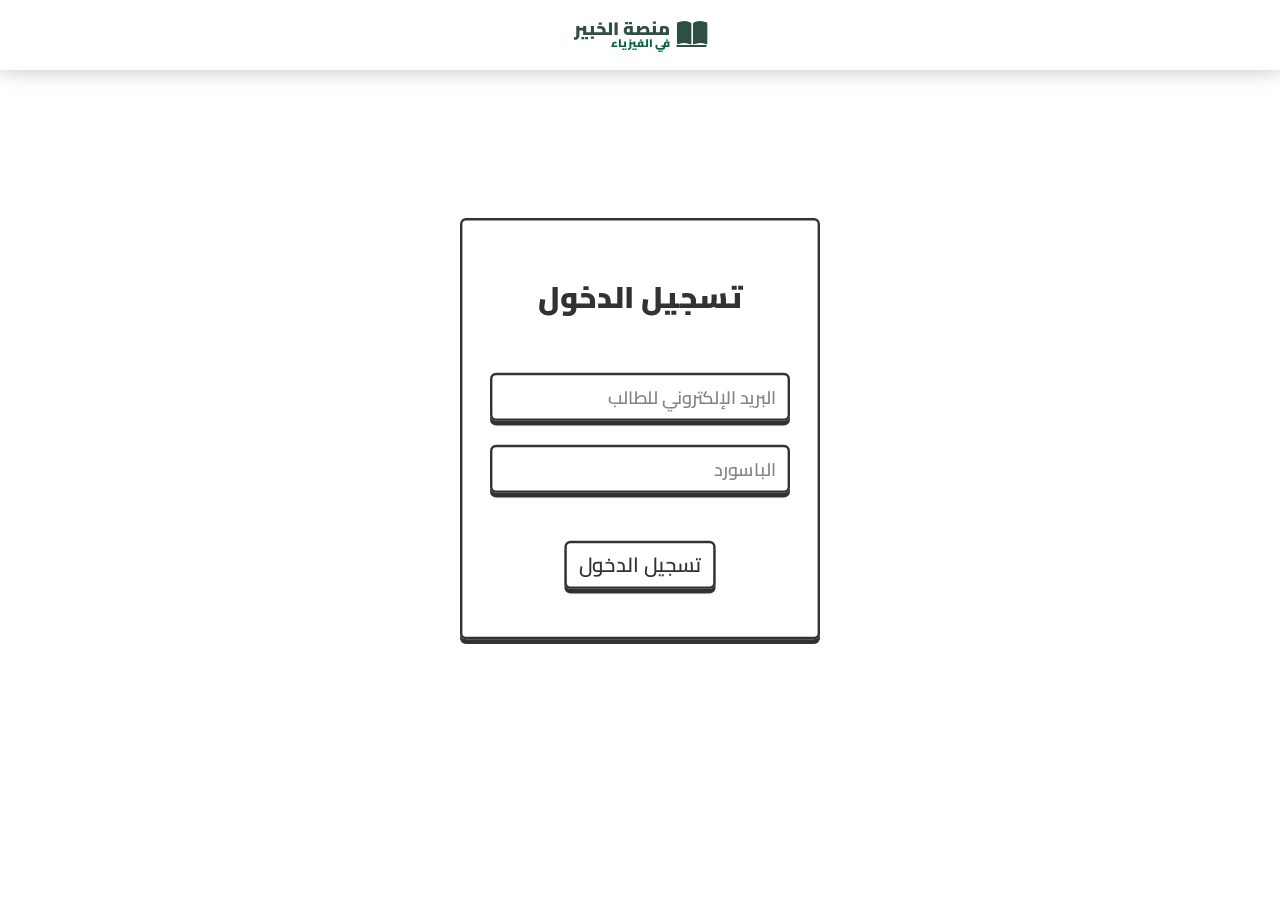
<file: login - parents.html>
<!doctype html>
<html lang="en">
  <head>
    <meta charset="UTF-8" />
    <meta name="viewport" content="width=device-width, initial-scale=1.0" />
    <title>منصة الخبير في الفيزياء</title>
    <link rel="stylesheet" href="./CSS/login.css" />
    <link
      rel="stylesheet"
      href="https://cdnjs.cloudflare.com/ajax/libs/font-awesome/6.4.2/css/all.min.css"
    />
    <link rel="icon" href="" />
  </head>

  <body>
    <header>
      <div>
        <a href="./index.html">منصة الخبير</a>
        <i class="fa-solid fa-book-open"></i>
      </div>
    </header>
    <div class="okmassage" id="okmassage">تمت إرسال بياناتك بنجاح</div>
    <div class="okmassage" id="nomassage">تأكد من صحة البيانات</div>
    <div class="wrapper">
      <div class="card-switch">
        <label class="switch" style="margin-top: -30px">
          <div class="flip-card__inner">
            <div class="flip-card__back">
              <div class="title">تسجيل الدخول</div>
              <form class="flip-card__form">
                <input
                  required
                  id="UserEmail"
                  class="flip-card__input"
                  name="البريد الإلكتروني للطالب"
                  placeholder="البريد الإلكتروني للطالب"
                  type="email"
                  minlength="15"
                />
                <input
                  required
                  id="UserPassword"
                  class="flip-card__input"
                  name="الباسورد"
                  placeholder="الباسورد"
                  type="password"
                  minlength="6"
                />
                <button id="btn" class="flip-card__btn">تسجيل الدخول</button>
              </form>
            </div>
          </div>
        </label>
      </div>
    </div>
    <script src="./JS/login - parents.js"></script>
  </body>
</html>
</file>
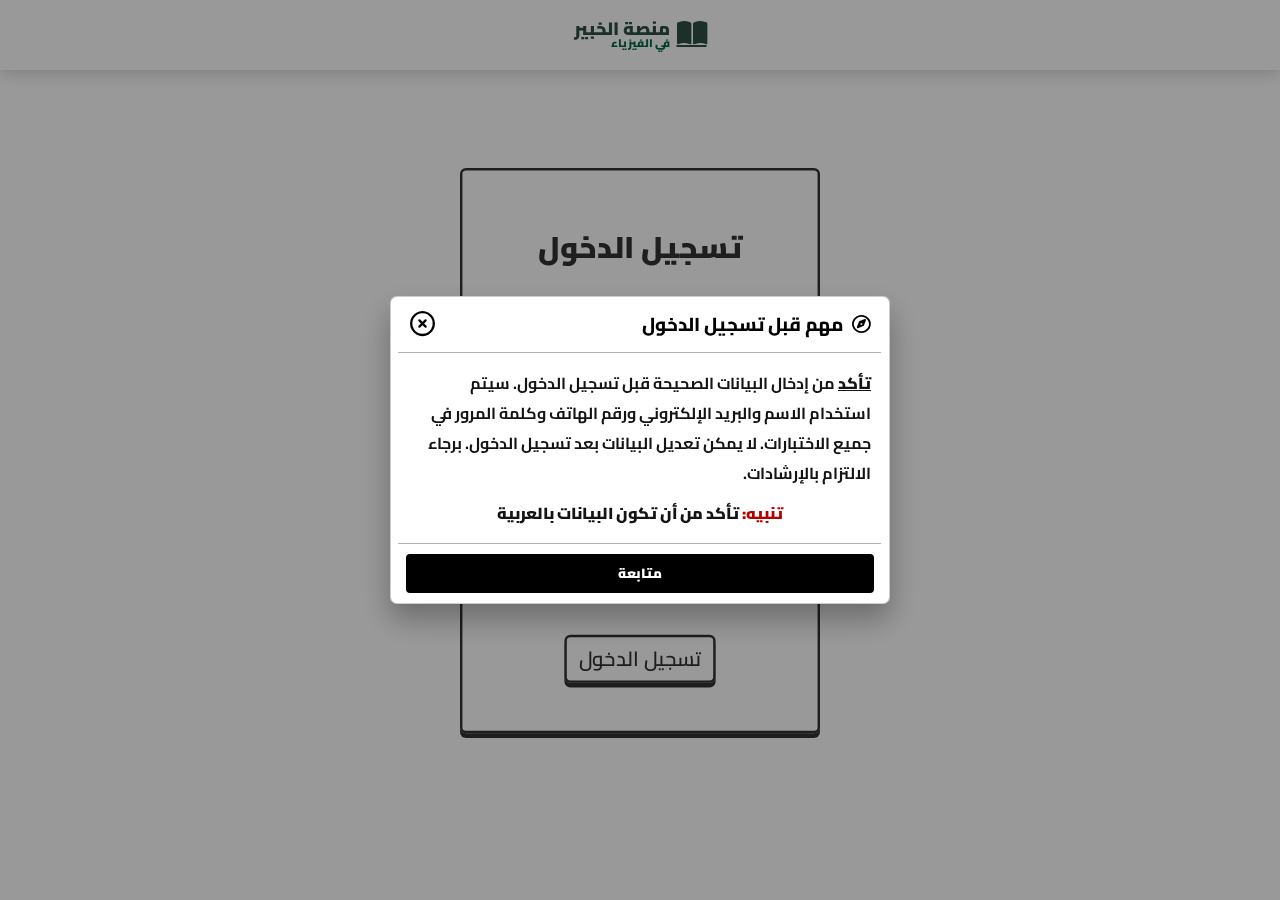
<file: login.html>
<!doctype html>
<html lang="en">
  <head>
    <meta charset="UTF-8" />
    <meta name="viewport" content="width=device-width, initial-scale=1.0" />
    <title>منصة الخبير في الفيزياء</title>
    <link rel="stylesheet" href="./CSS/login.css" />
    <link
      rel="stylesheet"
      href="https://cdnjs.cloudflare.com/ajax/libs/font-awesome/6.4.2/css/all.min.css"
    />
    <link rel="icon" href="./Pictures/logowe.png" />
  </head>

  <body>
    <header>
      <div>
        <a href="./index.html">منصة الخبير</a>
        <i class="fa-solid fa-book-open"></i>
      </div>
    </header>
    <div class="okmassage" id="okmassage">تمت إرسال بياناتك بنجاح</div>
    <div class="okmassage" id="nomassage">تأكد من صحة البيانات</div>
    <div id="importantMassage" class="important-massage-box">
      <div class="important-massage">
        <h3><i class="fa-regular fa-compass"></i> مهم قبل تسجيل الدخول</h3>
        <i id="faXmark" class="fa-regular fa-circle-xmark"></i>
        <p>
          <span style="text-decoration: underline">تأكد</span>
          من إدخال البيانات الصحيحة قبل تسجيل الدخول. سيتم استخدام الاسم والبريد
          الإلكتروني ورقم الهاتف وكلمة المرور في جميع الاختبارات. لا يمكن تعديل
          البيانات بعد تسجيل الدخول. برجاء الالتزام بالإرشادات.
          <span class="red-sign"
            ><span style="color: rgb(182, 0, 0)">تنبيه:</span> تأكد من أن تكون
            البيانات بالعربية</span
          >
        </p>
        <button id="closeBTN">متابعة</button>
      </div>
    </div>
    <div class="wrapper">
      <div class="card-switch">
        <label class="switch">
          <div class="flip-card__inner">
            <div class="flip-card__back">
              <div class="title">تسجيل الدخول</div>
              <form id="contactForm" class="flip-card__form">
                <input
                  required
                  id="UserName"
                  class="flip-card__input"
                  name="الإسم"
                  placeholder="الإسم ثلاثي"
                  type="text"
                  minlength="10"
                />
                <input
                  required
                  id="UserNumber"
                  class="flip-card__input"
                  name="رقم الهاتف"
                  placeholder="رقم الهاتف"
                  type="tel"
                  pattern="[0-9]{11}"
                  title="ادخل رقم هاتف مكون من 11 رقم"
                />
                <input
                  required
                  id="UserEmail"
                  class="flip-card__input"
                  name="البريد الإلكتروني"
                  placeholder="البريد الإلكتروني"
                  type="email"
                  minlength="15"
                />
                <div style="position: relative">
                  <i id="showBTN" class="fa-regular fa-eye"></i>
                  <input
                    required
                    id="UserPassword"
                    class="flip-card__input"
                    name="الباسورد"
                    placeholder="الباسورد"
                    type="password"
                    minlength="6"
                  />
                </div>
                <button id="SubmitBTN" class="flip-card__btn">
                  تسجيل الدخول
                </button>
              </form>
            </div>
          </div>
        </label>
      </div>
     <script src="./JS/login.js"></script>
  </body>
</html>
</file>
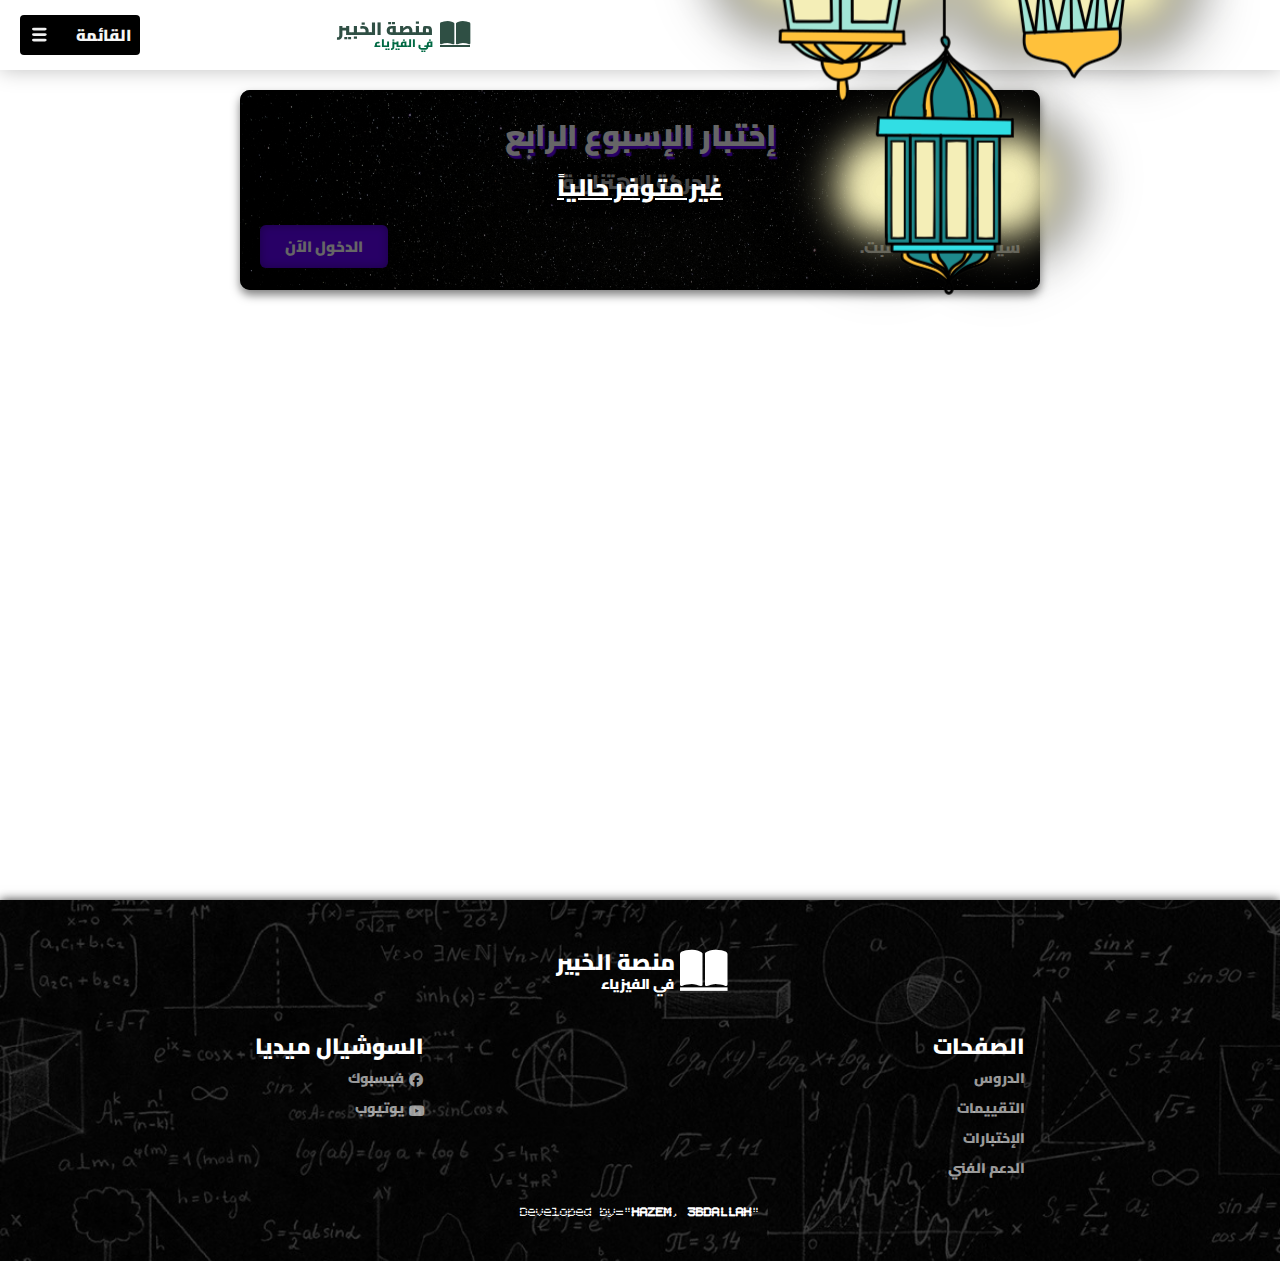
<file: quiz.html>
<!doctype html>
<html lang="en">
  <head>
    <meta charset="UTF-8" />
    <meta name="viewport" content="width=device-width, initial-scale=1.0" />
    <title>منصة الخبير في الفيزياء</title>
    <link rel="stylesheet" href="./CSS/quiz.css" />
    <link
      rel="stylesheet"
      href="https://cdnjs.cloudflare.com/ajax/libs/font-awesome/6.4.2/css/all.min.css"
    />
    <link rel="icon" href="./Pictures/logowe.png" />
  </head>

  <body>
    <header>
      <button id="profileButton" class="btn">
        <span class="icon">
          <svg viewBox="0 0 175 80" width="40" height="40">
            <rect width="80" height="15" fill="#f0f0f0" rx="10"></rect>
            <rect y="30" width="80" height="15" fill="#f0f0f0" rx="10"></rect>
            <rect y="60" width="80" height="15" fill="#f0f0f0" rx="10"></rect>
          </svg>
        </span>
        <span class="text">القائمة</span>
      </button>
      <a href="login.html" class="logo-button" id="logoButton">تسجيل الدخول</a>
      <div>
        <a class="logo" href="./index.html">منصة الخبير</a>
        <i class="fa-solid fa-book-open"></i>
      </div>
      <img class="fanos" src="./Pictures/—Pngtree—blue lantern_6078772.png" />
    </header>
    <div style="left: -250px" class="settings-box" id="settingsBox">
      <img src="./Pictures/logowe.png" class="i" />
      <p>,أهلاً<span id="mainname">أسم الطالب</span></p>
      <a href="index.html">الرئيسية</a>
      <a href="courses.html">الدروس</a>
      <a href="reviews.html">التقييمات</a>
      <a href="quiz.html">الإختبارات</a>
      <a href="support.html">الدعم الفني</a>
      <button id="logoffbtn">تسجيل الخروج</button>
    </div>
    <div class="full-close" id="FullClose"></div>
    <section class="post">
      <div class="card-quiz">
        <div style="width: 100%">
          <h2 style="text-shadow: 2px 3px 1px rgba(100 0 255)">
            إختبار الإسبوع الرابع
          </h2>
          <h3>الحركة الإهتزازية</h3>
          <div class="card-info">
            <button
              style="background-color: rgba(100 0 255)"
              id="link"
              href="./Quiz/quiz - 0.html"
            >
              الدخول الآن
            </button>
            <p id="lastscoresignBTN"><span id="lastscoresign"></span>:درجتك</p>
            <span id="deadLine">.سيكون متوفر السبت</span>
            <span
              style="text-decoration: underline; display: none"
              id="SuccSubmit"
              >.تم تسليم الإختبار بنجاح</span
            >
          </div>
        </div>
        <div id="Time_line"></div>
      </div>
    </section>
    <footer>
      <div class="info">
        <div class="Logo">
          <a class="logo" href="./index.html">منصة الخبير</a>
          <i class="fa-solid fa-book-open"></i>
        </div>
        <div class="cards">
          <p>السوشيال ميديا</p>
          <br />
          <a
            target="_blank"
            style="padding-right: 20px"
            href="https://www.facebook.com/share/1An273g1xb/"
            >فيسبوك<i style="top: 3px" class="fa-brands fa-facebook"></i
          ></a>
          <br />
          <a
            target="_blank"
            style="padding-right: 20px"
            href="https://youtube.com/@hassan_phiysics?si=zrrerpDXgSqcFjIc"
            >يوتيوب<i class="fa-brands fa-youtube"></i
          ></a>
        </div>
        <div class="cards">
          <p>الصفحات</p>
          <br />
          <a href="courses.html">الدروس</a>
          <br />
          <a href="reviews.html">التقييمات</a>
          <br />
          <a href="quiz.html">الإختبارات</a>
          <br />
          <a href="support.html">الدعم الفني</a>
        </div>
      </div>
      <h3>
        Developed by="<a href="https://www.facebook.com/HazemMuhammed2009/"
          >HAZEM</a
        >,
        <a href="https://www.facebook.com/profile.php?id=100025284493592"
          >3BDALLAH</a
        >"
      </h3>
    </footer>
    <div style="display: none" class="important-massage" id="importantMassage">
      <h3><i class="fa-regular fa-compass"></i> تعليمات قبل الدخول</h3>
      <i id="faXmark" class="fa-regular fa-circle-xmark"></i>
      <p>
        <span style="text-decoration: underline">تأكد</span> من أنك مستعد قبل
        البدء. مدة الاختبار: 30 دقيقة. لا تقم بإغلاق الصفحة أثناء الاختبار. يرجى
        التركيز والإجابة على جميع الأسئلة بعناية. بالتوفيق!
        <span class="red-sign"
          ><span style="color: rgb(182, 0, 0)">تنبيه: </span>لا يمكن دخول
          الإختبار مره اخرى</span
        >
      </p>
      <a href="./Quiz/quiz - 0.html">الدخول الآن</a>
    </div>
    <script src="./JS/reviews.js"></script>
    <script>
      const div = document.getElementById("Time_line");
      const year = 2026;
      const month = 3;
      const day = 1;
      const hideHour = 10;
      const hidePeriod = "PM";
      // ساعة الاختفاء //
      const showHour = 11;
      const showPeriod = "PM";
      // ساعة الظهور //
      function checkTime() {
        const now = new Date();
        const cairoTime = new Date(
          now.toLocaleString("en-US", { timeZone: "Africa/Cairo" }),
        );
        if (
          cairoTime.getFullYear() === year &&
          cairoTime.getMonth() + 1 === month &&
          cairoTime.getDate() === day
        ) {
          let hour = cairoTime.getHours();
          let period = hour >= 12 ? "PM" : "AM";
          let hour12 = hour % 12 || 12;
          if (hour12 === hideHour && period === hidePeriod) {
            div.style.display = "none";
          }
          if (hour12 === showHour && period === showPeriod) {
            div.style.display = "flex";
          }
        }
      }
      setInterval(checkTime, 1000);
      checkTime();
      let importantMassage = document.getElementById("importantMassage");
      let faXmark = document.getElementById("faXmark");
      let lastscoresign = document.getElementById("lastscoresign");
      let lastscoresignBTN = document.getElementById("lastscoresignBTN");
      let SuccSubmit = document.getElementById("SuccSubmit");
      let deadLine = document.getElementById("deadLine");
      let link = document.getElementById("link");
      if (localStorage.getItem("examsubmitted_4") === "true") {
        lastscoresign.innerHTML =
          window.localStorage.getItem("Lastscore") || "0";
        lastscoresign.style.display = "block";
        SuccSubmit.style.display = "block";
        lastscoresignBTN.style.display = "flex";
        link.style.display = "none";
        deadLine.style.display = "none";
      }
      FullClose.onclick = function () {
        document.body.style.overflowY = "auto";
        FullClose.style.display = "none";
        importantMassage.style.display = "none";
        settingsBox.style.left = "-250px";
      };
      link.onclick = function () {
        if (importantMassage.style.display === "none") {
          importantMassage.style.display = "block";
          FullClose.style.display = "flex";
          FullClose.style.backgroundColor = "rgba(0, 0, 0, 0.2)";
          document.body.style.overflowY = "hidden";
        } else {
          importantMassage.style.display = "none";
          FullClose.style.display = "none";
          settingsBox.style.left = "-250px";
          document.body.style.overflowY = "auto";
        }
      };
      faXmark.onclick = function () {
        importantMassage.style.display = "none";
        settingsBox.style.left = "-250px";
        FullClose.style.display = "none";
        document.body.style.overflowY = "auto";
      };
      if (window.localStorage.getItem("Userpassword") === "div123") {
        div.onclick = function () {
          div.style.display = "none";
        };
      }
      profileButton.onclick = function () {
        if (settingsBox.style.left === "-250px") {
          importantMassage.style.display = "none";
          settingsBox.style.left = "0px";
          document.body.style.overflowY = "hidden";
          FullClose.style.display = "flex";
        } else {
          settingsBox.style.left = "-250px";
          document.body.style.overflowY = "auto";
          FullClose.style.display = "none";
        }
      };
    </script>
  </body>
</html>
</file>
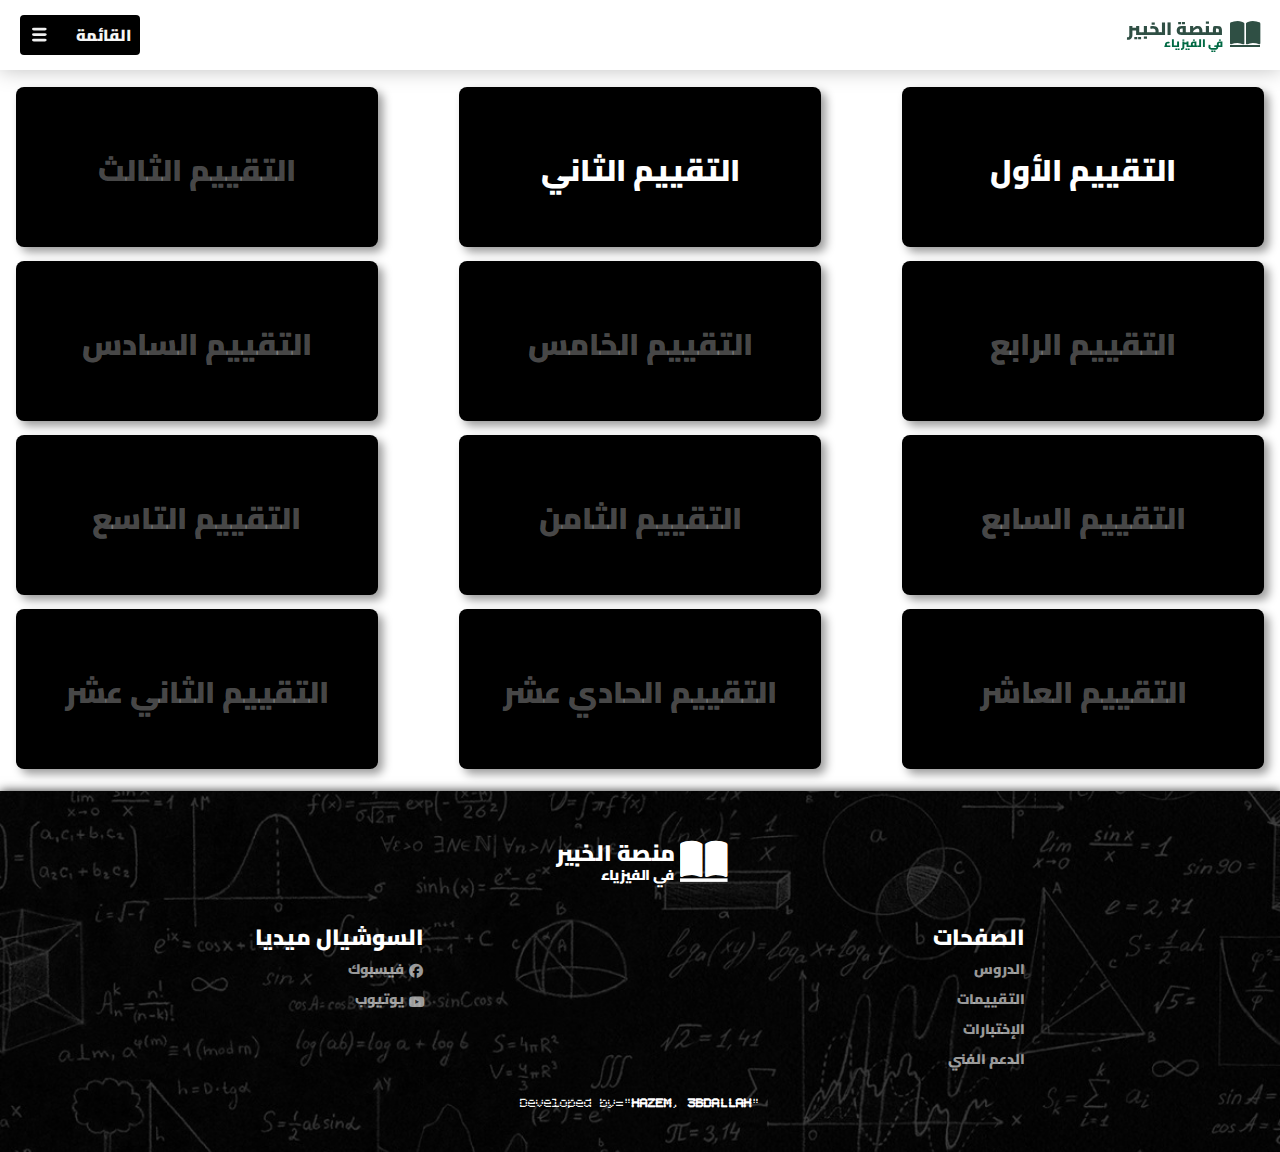
<file: reviews.html>
<!doctype html>
<html lang="en">
  <head>
    <meta charset="UTF-8" />
    <meta name="viewport" content="width=device-width, initial-scale=1.0" />
    <title>منصة الخبير في الفيزياء</title>
    <link rel="stylesheet" href="./CSS/reviews.css" />
    <link
      rel="stylesheet"
      href="https://cdnjs.cloudflare.com/ajax/libs/font-awesome/6.4.2/css/all.min.css"
    />
    <link rel="icon" href="./Pictures/logowe.png" />
  </head>

  <body>
    <header>
      <button id="profileButton" class="btn">
        <span class="icon">
          <svg viewBox="0 0 175 80" width="40" height="40">
            <rect width="80" height="15" fill="#f0f0f0" rx="10"></rect>
            <rect y="30" width="80" height="15" fill="#f0f0f0" rx="10"></rect>
            <rect y="60" width="80" height="15" fill="#f0f0f0" rx="10"></rect>
          </svg>
        </span>
        <span class="text">القائمة</span>
      </button>
      <a href="login.html" class="logo-button" id="logoButton">تسجيل الدخول</a>
      <div>
        <a class="logo" href="./index.html">منصة الخبير</a>
        <i class="fa-solid fa-book-open"></i>
      </div>
    </header>
    <div style="left: -250px" class="settings-box" id="settingsBox">
      <img src="./Pictures/logowe.png" class="i" />
      <p>,أهلاً<span id="mainname">أسم الطالب</span></p>
      <a href="index.html">الرئيسية</a>
      <a href="courses.html">الدروس</a>
      <a href="reviews.html">التقييمات</a>
      <a href="quiz.html">الإختبارات</a>
      <a href="support.html">الدعم الفني</a>
      <button id="logoffbtn">تسجيل الخروج</button>
    </div>
    <div class="full-close" id="FullClose"></div>
    <section class="main">
      <div id="Card" class="card" style="height: 160px">
        <h2>التقييم الأول</h2>
        <div class="info">
          <a target="_blank" href="https://drive.google.com/file/d/1wCsmLns8EcVfr8VW9EXdauIG1R0LeskZ/view?usp=sharing"
            >تحميل التقييم<i class="fa-solid fa-cloud-arrow-down"></i
          ></a>
          <a target="_blank" href="https://www.youtube.com/watch?v=Ds-JQ-agzFs"
            >فيديو الحل<i class="fa-brands fa-youtube"></i
          ></a>
        </div>
      </div>
      <div id="Card" class="card" style="height: 160px">
        <h2>التقييم الثاني</h2>
        <div class="info">
          <a target="_blank" href="https://drive.google.com/file/d/1FP1Gksu2hb0c7nLPt7-8qYMyLxTxLcot/view?usp=sharing"
            >تحميل التقييم<i class="fa-solid fa-cloud-arrow-down"></i
          ></a>
          <a target="_blank" href="https://www.youtube.com/watch?v=fY85CqQxfbU"
            >فيديو الحل<i class="fa-brands fa-youtube"></i
          ></a>
        </div>
      </div>
      <div id="Card" class="Xcard" style="height: 160px">
        <h2>التقييم الثالث</h2>
        <div class="info">
          <a target="_blank" href=""
            >تحميل التقييم<i class="fa-solid fa-cloud-arrow-down"></i
          ></a>
          <a target="_blank" href=""
            >فيديو الحل<i class="fa-brands fa-youtube"></i
          ></a>
        </div>
      </div>
      <div id="Card" class="Xcard" style="height: 160px">
        <h2>التقييم الرابع</h2>
        <div class="info">
          <a target="_blank" href=""
            >تحميل التقييم<i class="fa-solid fa-cloud-arrow-down"></i
          ></a>
          <a target="_blank" href=""
            >فيديو الحل<i class="fa-brands fa-youtube"></i
          ></a>
        </div>
      </div>
      <div id="Card" class="Xcard" style="height: 160px">
        <h2>التقييم الخامس</h2>
        <div class="info">
          <a target="_blank" href=""
            >تحميل التقييم<i class="fa-solid fa-cloud-arrow-down"></i
          ></a>
          <a target="_blank" href=""
            >فيديو الحل<i class="fa-brands fa-youtube"></i
          ></a>
        </div>
      </div>
      <div id="Card" class="Xcard" style="height: 160px">
        <h2>التقييم السادس</h2>
        <div class="info">
          <a target="_blank" href=""
            >تحميل التقييم<i class="fa-solid fa-cloud-arrow-down"></i
          ></a>
          <a target="_blank" href=""
            >فيديو الحل<i class="fa-brands fa-youtube"></i
          ></a>
        </div>
      </div>
      <div id="Card" class="Xcard" style="height: 160px">
        <h2>التقييم السابع</h2>
        <div class="info">
          <a target="_blank" href=""
            >تحميل التقييم<i class="fa-solid fa-cloud-arrow-down"></i
          ></a>
          <a target="_blank" href=""
            >فيديو الحل<i class="fa-brands fa-youtube"></i
          ></a>
        </div>
      </div>
      <div id="Card" class="Xcard" style="height: 160px">
        <h2>التقييم الثامن</h2>
        <div class="info">
          <a target="_blank" href=""
            >تحميل التقييم<i class="fa-solid fa-cloud-arrow-down"></i
          ></a>
          <a target="_blank" href=""
            >فيديو الحل<i class="fa-brands fa-youtube"></i
          ></a>
        </div>
      </div>
      <div id="Card" class="Xcard" style="height: 160px">
        <h2>التقييم التاسع</h2>
        <div class="info">
          <a target="_blank" href=""
            >تحميل التقييم<i class="fa-solid fa-cloud-arrow-down"></i
          ></a>
          <a target="_blank" href=""
            >فيديو الحل<i class="fa-brands fa-youtube"></i
          ></a>
        </div>
      </div>
      <div id="Card" class="Xcard" style="height: 160px">
        <h2>التقييم العاشر</h2>
        <div class="info">
          <a target="_blank" href=""
            >تحميل التقييم<i class="fa-solid fa-cloud-arrow-down"></i
          ></a>
          <a target="_blank" href=""
            >فيديو الحل<i class="fa-brands fa-youtube"></i
          ></a>
        </div>
      </div>
      <div id="Card" class="Xcard" style="height: 160px">
        <h2>التقييم الحادي عشر</h2>
        <div class="info">
          <a target="_blank" href=""
            >تحميل التقييم<i class="fa-solid fa-cloud-arrow-down"></i
          ></a>
          <a target="_blank" href=""
            >فيديو الحل<i class="fa-brands fa-youtube"></i
          ></a>
        </div>
      </div>
      <div id="Card" class="Xcard" style="height: 160px">
        <h2>التقييم الثاني عشر</h2>
        <div class="info">
          <a target="_blank" href=""
            >تحميل التقييم<i class="fa-solid fa-cloud-arrow-down"></i
          ></a>
          <a target="_blank" href=""
            >فيديو الحل<i class="fa-brands fa-youtube"></i
          ></a>
        </div>
      </div>
    </section>
    <footer>
      <div class="info">
        <div class="Logo">
          <a class="logo" href="./index.html">منصة الخبير</a>
          <i class="fa-solid fa-book-open"></i>
        </div>
        <div class="cards">
          <p>السوشيال ميديا</p>
          <br />
          <a
            target="_blank"
            style="padding-right: 20px"
            href="https://www.facebook.com/share/1An273g1xb/"
            >فيسبوك<i style="top: 3px" class="fa-brands fa-facebook"></i
          ></a>
          <br />
          <a
            target="_blank"
            style="padding-right: 20px"
            href="https://youtube.com/@hassan_phiysics?si=zrrerpDXgSqcFjIc"
            >يوتيوب<i class="fa-brands fa-youtube"></i
          ></a>
        </div>
        <div class="cards">
          <p>الصفحات</p>
          <br />
          <a href="courses.html">الدروس</a>
          <br />
          <a href="reviews.html">التقييمات</a>
          <br />
          <a href="quiz.html">الإختبارات</a>
          <br />
          <a href="support.html">الدعم الفني</a>
        </div>
      </div>
      <h3>
        Developed by="<a href="https://www.facebook.com/HazemMuhammed2009/"
          >HAZEM</a
        >,
        <a href="https://www.facebook.com/profile.php?id=100025284493592"
          >3BDALLAH</a
        >"
      </h3>
    </footer>
    <script src="./JS/reviews.js"></script>
  </body>
</html>
</file>
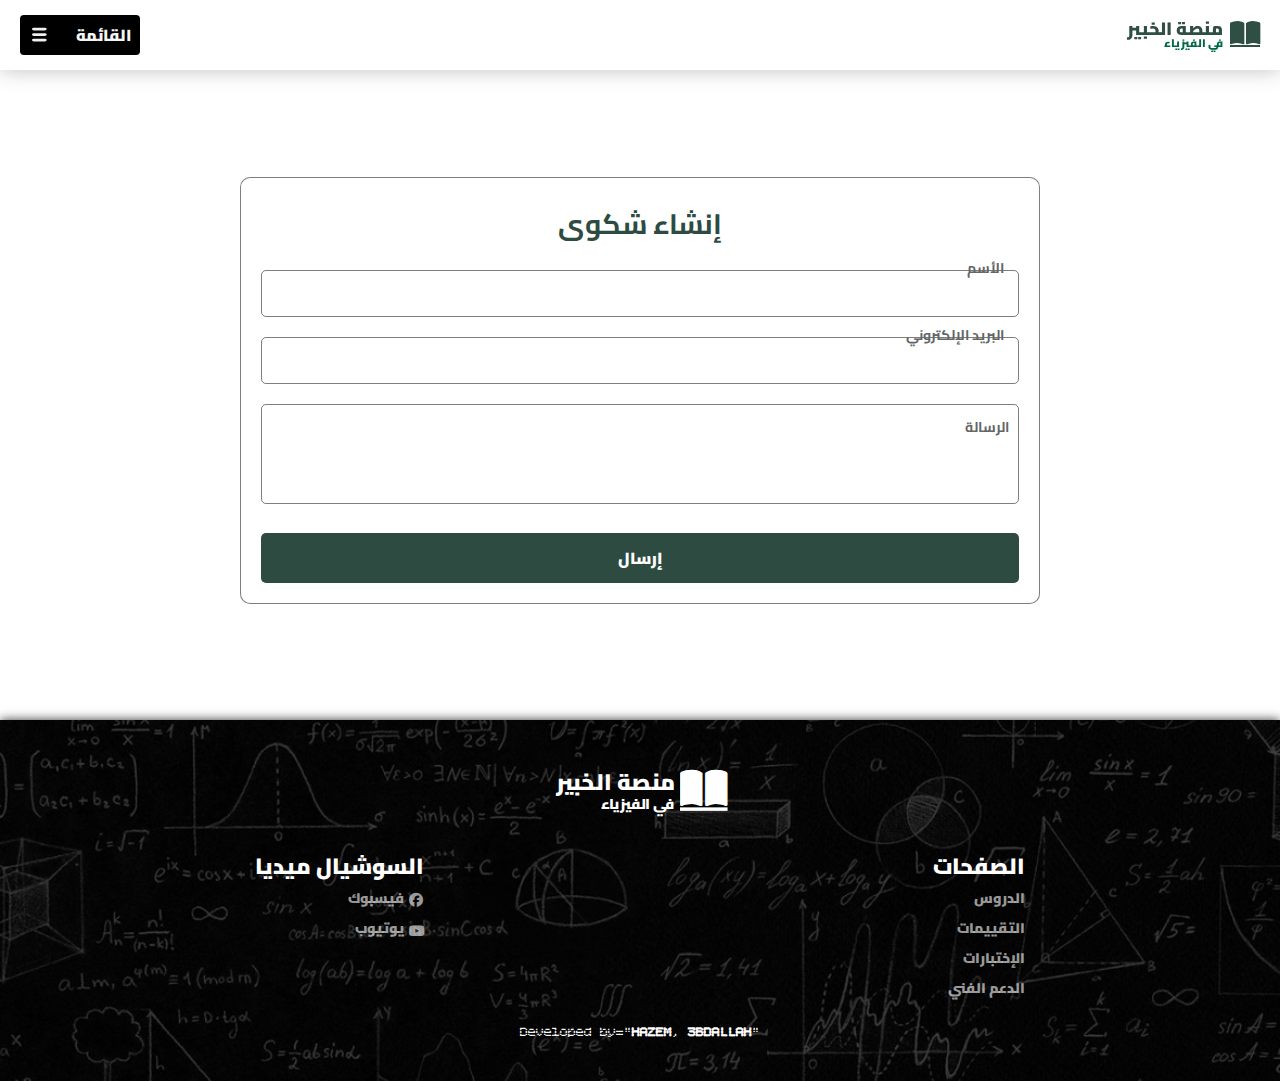
<file: support.html>
<!doctype html>
<html lang="en">
  <head>
    <meta charset="UTF-8" />
    <meta name="viewport" content="width=device-width, initial-scale=1.0" />
    <title>منصة الخبير في الفيزياء</title>
    <link rel="stylesheet" href="./CSS/support.css" />
    <link
      rel="stylesheet"
      href="https://cdnjs.cloudflare.com/ajax/libs/font-awesome/6.4.2/css/all.min.css"
    />
    <link rel="icon" href="./Pictures/logowe.png" />
  </head>

  <body>
    <header>
      <button id="profileButton" class="btn">
        <span class="icon">
          <svg viewBox="0 0 175 80" width="40" height="40">
            <rect width="80" height="15" fill="#f0f0f0" rx="10"></rect>
            <rect y="30" width="80" height="15" fill="#f0f0f0" rx="10"></rect>
            <rect y="60" width="80" height="15" fill="#f0f0f0" rx="10"></rect>
          </svg>
        </span>
        <span class="text">القائمة</span>
      </button>
      <a href="login.html" class="logo-button" id="logoButton">تسجيل الدخول</a>
      <div>
        <a class="logo" href="./index.html">منصة الخبير</a>
        <i class="fa-solid fa-book-open"></i>
      </div>
    </header>
    <div style="left: -250px" class="settings-box" id="settingsBox">
      <img src="./Pictures/logowe.png" class="i" />
      <p>,أهلاً<span id="mainname">أسم الطالب</span></p>
      <a href="index.html">الرئيسية</a>
      <a href="courses.html">الدروس</a>
      <a href="reviews.html">التقييمات</a>
      <a href="quiz.html">الإختبارات</a>
      <a href="support.html">الدعم الفني</a>
      <button id="logoffbtn">تسجيل الخروج</button>
    </div>
    <div class="okmassage" id="okmassage">تمت إرسال شكوتك بنجاح</div>
    <div class="okmassage" id="nomassage">تأكد من صحة البيانات</div>
    <div class="full-close" id="FullClose"></div>
    <section class="main">
      <div class="card">
        <span class="title">إنشاء شكوى</span>
        <form id="contactForm" class="form">
          <div class="group">
            <input
              readonly
              id="nameInput"
              minlength="10"
              placeholder=""
              type="text"
              required=""
              name="الأسم"
            />
            <label style="top: -15px; right: 10px" for="name">الأسم</label>
          </div>
          <div class="group">
            <input
              readonly
              id="emailInput"
              minlength="20"
              placeholder=""
              type="email"
              id="email"
              name="email"
              required=""
              name="البريد الإلكتروني"
            />
            <label style="top: -15px; right: 10px" for="email"
              >البريد الإلكتروني</label
            >
          </div>
          <div class="group">
            <textarea
              minlength="20"
              placeholder=""
              id="comment"
              name="الرسالة"
              rows="5"
              required=""
            ></textarea>
            <label for="comment">الرسالة</label>
          </div>
          <button type="submit">إرسال</button>
        </form>
      </div>
    </section>
    <footer>
      <div class="info">
        <div class="Logo">
          <a class="logo" href="./index.html">منصة الخبير</a>
          <i class="fa-solid fa-book-open"></i>
        </div>
        <div class="cards">
          <p>السوشيال ميديا</p>
          <br />
          <a
            target="_blank"
            style="padding-right: 20px"
            href="https://www.facebook.com/share/1An273g1xb/"
            >فيسبوك<i style="top: 3px" class="fa-brands fa-facebook"></i
          ></a>
          <br />
          <a
            target="_blank"
            style="padding-right: 20px"
            href="https://youtube.com/@hassan_phiysics?si=zrrerpDXgSqcFjIc"
            >يوتيوب<i class="fa-brands fa-youtube"></i
          ></a>
        </div>
        <div class="cards">
          <p>الصفحات</p>
          <br />
          <a href="courses.html">الدروس</a>
          <br />
          <a href="reviews.html">التقييمات</a>
          <br />
          <a href="quiz.html">الإختبارات</a>
          <br />
          <a href="support.html">الدعم الفني</a>
        </div>
      </div>
      <h3>
        Developed by="<a
          href="https://www.facebook.com/HazemMuhammed2009/"
          >HAZEM</a
        >,
        <a href="https://www.facebook.com/profile.php?id=100025284493592"
          >3BDALLAH</a
        >"
      </h3>
    </footer>
    <script src="./JS/support.js"></script>
  </body>
</html>
</file>
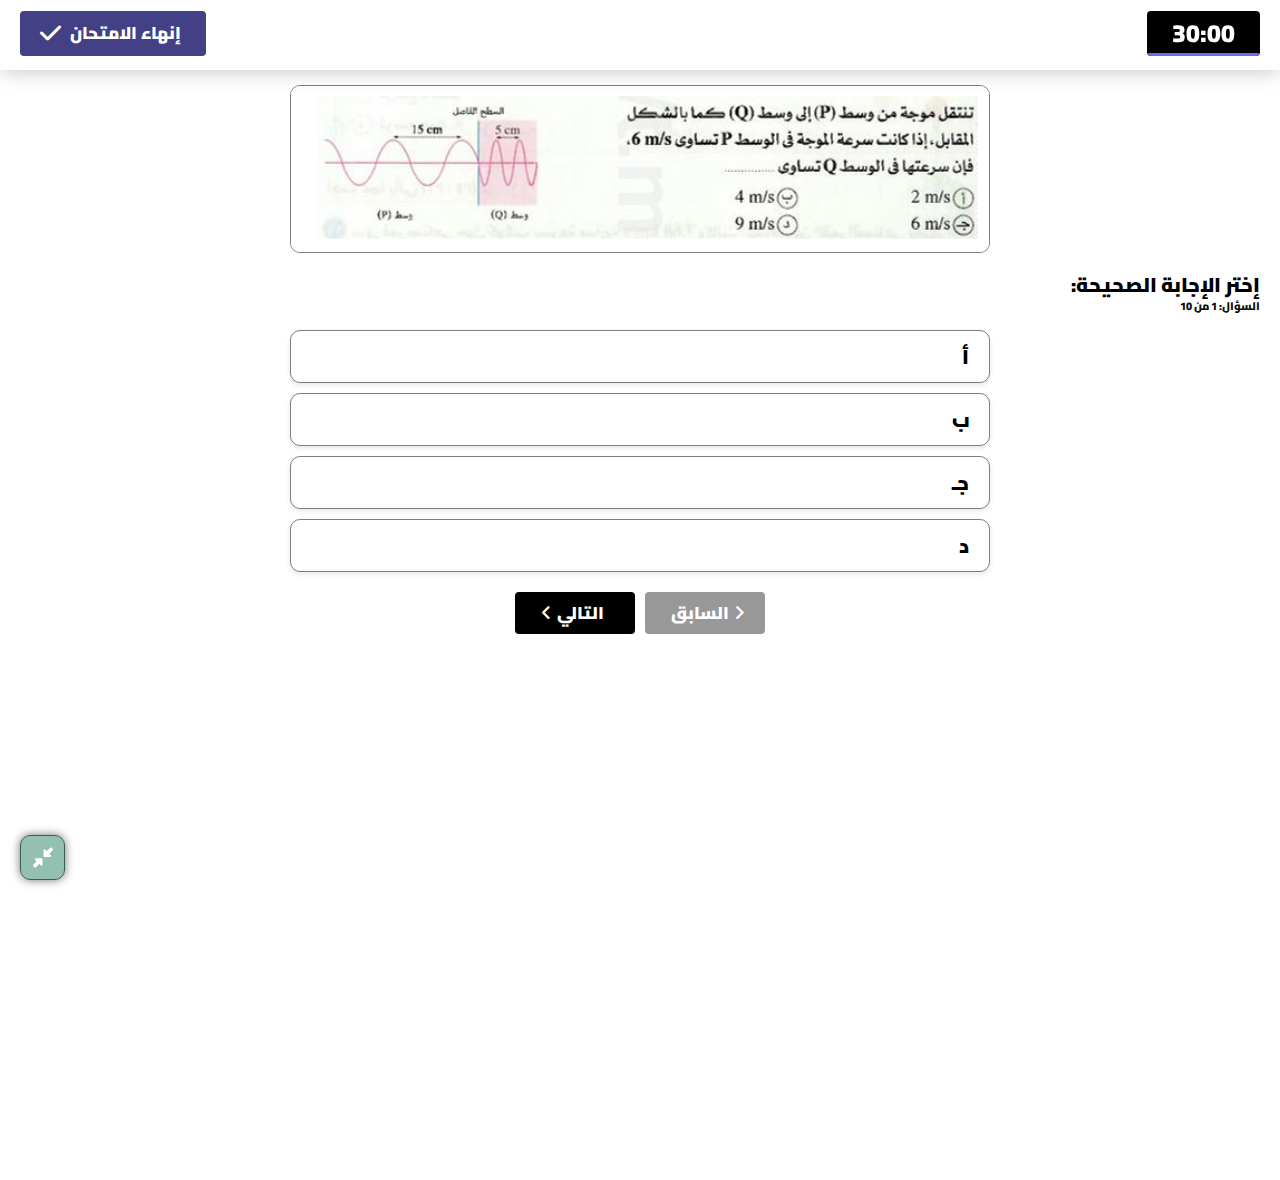
<file: Quiz/quiz - 0.html>
<!doctype html>
<html lang="en">
  <head>
    <meta charset="UTF-8" />
    <meta name="viewport" content="width=device-width, initial-scale=1.0" />
    <title>منصة الخبير</title>
    <link rel="stylesheet" href="../CSS/quiz.css" />
    <link
      rel="stylesheet"
      href="https://cdnjs.cloudflare.com/ajax/libs/font-awesome/6.4.2/css/all.min.css"
    />
    <link rel="icon" href="../Pictures/logowe.png" />
  </head>

  <body>
    <button id="fullscreenBtn">
      <i class="fa-solid fa-down-left-and-up-right-to-center"></i>
    </button>
    <header>
      <a href="../login.html" class="logo-button" id="logoButton"
        >تسجيل الدخول</a
      >
      <button class="subBTN" onclick="showConfirm()">
        <i class="fa-solid fa-check"></i>إنهاء الامتحان
      </button>
      <div class="timer">
        <span id="timer">30:00</span>
        <span id="progress" class="progress"></span>
      </div>
    </header>
    <div class="full-close" id="FullClose"></div>
    <section class="main">
      <div style="position: relative">
        <input type="text" id="nameInput" hidden />
        <div class="question">
          <img src="../Pictures/Quiz/quiz 1.png" />
          <br />
          <div style="position: relative">
            <p>إختر الإجابة الصحيحة:</p>
            <span class="question-num"></span>
          </div>
          <br />
          <label for="a1">
            <input id="a1" type="radio" name="q1" value="0" />
            <span>أ</span>
          </label>
          <br />
          <label for="b1">
            <input id="b1" type="radio" name="q1" value="0" />
            <span>ب</span>
          </label>
          <br />
          <label for="c1">
            <input id="c1" type="radio" name="q1" value="1" />
            <span>جـ</span>
          </label>
          <br />
          <label for="d1">
            <input id="d1" type="radio" name="q1" value="0" />
            <span>د</span>
          </label>
        </div>
        <div class="question">
          <img src="../Pictures/Quiz/quiz 2.png" />
          <br />
          <div style="position: relative">
            <p>إختر الإجابة الصحيحة:</p>
            <span class="question-num"></span>
          </div>
          <br />
          <label for="a2">
            <input id="a2" type="radio" name="q2" value="0" />
            <span>أ</span>
          </label>
          <br />
          <label for="b2">
            <input id="b2" type="radio" name="q2" value="0" />
            <span>ب</span>
          </label>
          <br />
          <label for="c2">
            <input id="c2" type="radio" name="q2" value="0" />
            <span>جـ</span>
          </label>
          <br />
          <label for="d2">
            <input id="d2" type="radio" name="q2" value="1" />
            <span>د</span>
          </label>
        </div>
        <div class="question">
          <img src="../Pictures/Quiz/quiz 3.png" />
          <br />
          <div style="position: relative">
            <p>إختر الإجابة الصحيحة:</p>
            <span class="question-num"></span>
          </div>
          <br />
          <label for="a3">
            <input id="a3" type="radio" name="q3" value="0" />
            <span>أ</span>
          </label>
          <br />
          <label for="b3">
            <input id="b3" type="radio" name="q3" value="1" />
            <span>ب</span>
          </label>
          <br />
          <label for="c3">
            <input id="c3" type="radio" name="q3" value="0" />
            <span>جـ</span>
          </label>
          <br />
          <label for="d3">
            <input id="d3" type="radio" name="q3" value="0" />
            <span>د</span>
          </label>
        </div>
        <div class="question">
          <img src="../Pictures/Quiz/quiz 4.png" />
          <br />
          <div style="position: relative">
            <p>إختر الإجابة الصحيحة:</p>
            <span class="question-num"></span>
          </div>
          <br />
          <label for="a4">
            <input id="a4" type="radio" name="q4" value="0" />
            <span>أ</span>
          </label>
          <br />
          <label for="b4">
            <input id="b4" type="radio" name="q4" value="0" />
            <span>ب</span>
          </label>
          <br />
          <label for="c4">
            <input id="c4" type="radio" name="q4" value="0" />
            <span>جـ</span>
          </label>
          <br />
          <label for="d4">
            <input id="d4" type="radio" name="q4" value="1" />
            <span>د</span>
          </label>
        </div>
        <div class="question">
          <img src="../Pictures/Quiz/quiz 5.png" />
          <br />
          <div style="position: relative">
            <p>إختر الإجابة الصحيحة:</p>
            <span class="question-num"></span>
          </div>
          <br />
          <label for="a5">
            <input id="a5" type="radio" name="q5" value="1" />
            <span>أ</span>
          </label>
          <br />
          <label for="b5">
            <input id="b5" type="radio" name="q5" value="0" />
            <span>ب</span>
          </label>
          <br />
          <label for="c5">
            <input id="c5" type="radio" name="q5" value="0" />
            <span>جـ</span>
          </label>
          <br />
          <label for="d5">
            <input id="d5" type="radio" name="q5" value="0" />
            <span>د</span>
          </label>
        </div>
        <div class="question">
          <img src="../Pictures/Quiz/quiz 6.png" />
          <br />
          <div style="position: relative">
            <p>إختر الإجابة الصحيحة:</p>
            <span class="question-num"></span>
          </div>
          <br />
          <label for="a6">
            <input id="a6" type="radio" name="q6" value="0" />
            <span>أ</span>
          </label>
          <br />
          <label for="b6">
            <input id="b6" type="radio" name="q6" value="0" />
            <span>ب</span>
          </label>
          <br />
          <label for="c6">
            <input id="c6" type="radio" name="q6" value="0" />
            <span>جـ</span>
          </label>
          <br />
          <label for="d6">
            <input id="d6" type="radio" name="q6" value="1" />
            <span>د</span>
          </label>
        </div>
        <div class="question">
          <img src="../Pictures/Quiz/quiz 7.png" />
          <br />
          <div style="position: relative">
            <p>إختر الإجابة الصحيحة:</p>
            <span class="question-num"></span>
          </div>
          <br />
          <label for="a7">
            <input id="a7" type="radio" name="q7" value="0" />
            <span>أ</span>
          </label>
          <br />
          <label for="b7">
            <input id="b7" type="radio" name="q7" value="0" />
            <span>ب</span>
          </label>
          <br />
          <label for="c7">
            <input id="c7" type="radio" name="q7" value="1" />
            <span>جـ</span>
          </label>
          <br />
          <label for="d7">
            <input id="d7" type="radio" name="q7" value="0" />
            <span>د</span>
          </label>
        </div>
        <div class="question">
          <img src="../Pictures/Quiz/quiz 8.png" />
          <br />
          <div style="position: relative">
            <p>إختر الإجابة الصحيحة:</p>
            <span class="question-num"></span>
          </div>
          <br />
          <label for="a8">
            <input id="a8" type="radio" name="q8" value="0" />
            <span>أ</span>
          </label>
          <br />
          <label for="b8">
            <input id="b8" type="radio" name="q8" value="0" />
            <span>ب</span>
          </label>
          <br />
          <label for="c8">
            <input id="c8" type="radio" name="q8" value="1" />
            <span>جـ</span>
          </label>
          <br />
          <label for="d8">
            <input id="d8" type="radio" name="q8" value="0" />
            <span>د</span>
          </label>
        </div>
        <div class="question">
          <img src="../Pictures/Quiz/quiz 9.png" />
          <br />
          <div style="position: relative">
            <p>إختر الإجابة الصحيحة:</p>
            <span class="question-num"></span>
          </div>
          <br />
          <label for="a9">
            <input id="a9" type="radio" name="q9" value="0" />
            <span>أ</span>
          </label>
          <br />
          <label for="b9">
            <input id="b9" type="radio" name="q9" value="0" />
            <span>ب</span>
          </label>
          <br />
          <label for="c9">
            <input id="c9" type="radio" name="q9" value="0" />
            <span>جـ</span>
          </label>
          <br />
          <label for="d9">
            <input id="d9" type="radio" name="q9" value="1" />
            <span>د</span>
          </label>
        </div>
        <div class="question">
          <img src="../Pictures/Quiz/quiz 10.png" />
          <br />
          <div style="position: relative">
            <p>إختر الإجابة الصحيحة:</p>
            <span class="question-num"></span>
          </div>
          <br />
          <label for="a10">
            <input id="a10" type="radio" name="q10" value="0" />
            <span>أ</span>
          </label>
          <br />
          <label for="b10">
            <input id="b10" type="radio" name="q10" value="1" />
            <span>ب</span>
          </label>
          <br />
          <label for="c10">
            <input id="c10" type="radio" name="q10" value="0" />
            <span>جـ</span>
          </label>
          <br />
          <label for="d10">
            <input id="d10" type="radio" name="q10" value="0" />
            <span>د</span>
          </label>
        </div>
      </div>
      <div class="info">
        <button id="nextBtn" style="padding-right: 10px" onclick="next()">
          <i class="fa-solid fa-angle-left"></i>التالي
        </button>
        <button id="prevBtn" style="padding-left: 10px" onclick="prev()">
          السابق<i class="fa-solid fa-angle-right"></i>
        </button>
      </div>
    </section>
    <div id="confirmBox">
      <p>هل تريد إرسال الاختبار؟</p>
      <div class="div">
        <button onclick="hideConfirm()">
          <i
            class="fa-regular fa-circle-xmark"
            style="
              position: relative;
              left: 0px;
              padding: 0px 0px;
              top: 0px;
              font-size: 14px;
            "
          ></i
          >إلغاء
        </button>
        <button onclick="submitExam()">
          <i style="font-size: 14px" class="fa-regular fa-circle-check"></i
          >إرسال
        </button>
      </div>
    </div>
    <div class="full-massage" id="FullMassage">
      <div class="spinner">
        <span></span>
        <span></span>
        <span></span>
      </div>
    </div>
    <script src="../JS/quiz.js"></script>
  </body>
</html>
</file>
<file: CSS/login.css>
@import url("https://fonts.googleapis.com/css2?family=Cairo:wght@200..1000&family=Reem+Kufi:wght@400..700&family=Rubik:ital,wght@0,300..900;1,300..900&display=swap");

* {
  font-family: "Cairo", sans-serif;
  padding: 0;
  margin: 0;
  box-sizing: border-box;
  text-decoration: none;
  scroll-behavior: smooth;
  font-weight: 900;
  user-select: none;
}

:root {
  --main--color: #2f4f44;
  --second--color: rgba(255 127 80);
  --text--color: rgb(255, 255, 255);
  --text2--color: rgb(255, 255, 255);
}

body {
  overflow-x: hidden;
  width: 100%;
  height: 100vh;
  background-color: rgb(255, 255, 255);
  display: flex;
  justify-content: center;
  align-items: center;
}

header {
  width: 100%;
  height: 70px;
  display: flex;
  justify-content: center;
  align-items: center;
  position: fixed;
  padding: 15px 20px;
  color: var(--text--color);
  font-size: 18px;
  z-index: 99;
  background-color: rgb(255, 255, 255);
  box-shadow: 0px 0px 20px rgba(0, 0, 0, 0.25);
  top: 0;
}

header a {
  color: var(--main--color);
  font-weight: 1000;
  position: relative;
  margin-top: -11px;
}

header a::before {
  content: "في الفيزياء";
  position: absolute;
  top: 21px;
  font-size: 11px;
  right: 0;
  font-weight: 900;
  color: #006943;
}

.fa-book-open {
  margin-left: 7px;
  font-size: 1.5em;
  color: var(--main--color);
  text-decoration: underline;
}

header div {
  display: flex;
  justify-content: center;
  align-items: center;
  margin-top: -3px;
}

header button {
  background-color: var(--main--color);
  color: var(--text2--color);
  padding: 6px 20px;
  border: none;
  border-radius: 1000px;
  transition: 0.2s;
  border: 2px solid var(--main--color);
}

header button:hover {
  border: 2px solid var(--main--color);
  background-color: white;
  color: var(--main--color);
}

.wrapper {
  --input-focus: #2d8cf0;
  --font-color: #323232;
  --font-color-sub: #666;
  --bg-color: #fff;
  --bg-color-alt: #666;
  --main-color: #323232;
}

.switch {
  transform: translateY(-200px) scale(1.2);
  margin-top: -80px;
  position: relative;
  display: flex;
  flex-direction: column;
  justify-content: center;
  align-items: center;
  gap: 30px;
  width: 50px;
  height: 20px;
}

.card-side::before {
  position: absolute;
  content: "تسجيل الدخول";
  left: -110px;
  top: 0;
  width: 100px;
  text-decoration: underline;
  color: var(--font-color);
  font-weight: 600;
}

.card-side::after {
  position: absolute;
  content: "إنشاء حساب";
  left: 70px;
  top: 0;
  width: 100px;
  text-decoration: none;
  color: var(--font-color);
  font-weight: 600;
}

.toggle {
  opacity: 0;
  width: 0;
  height: 0;
}

.slider {
  box-sizing: border-box;
  border-radius: 5px;
  border: 2px solid var(--main-color);
  box-shadow: 4px 4px var(--main-color);
  position: absolute;
  cursor: pointer;
  top: 0;
  left: 0;
  right: 0;
  bottom: 0;
  background-color: var(--bg-colorcolor);
  transition: 0.3s;
}

.slider:before {
  box-sizing: border-box;
  position: absolute;
  content: "";
  height: 20px;
  width: 20px;
  border: 2px solid var(--main-color);
  border-radius: 5px;
  left: -2px;
  bottom: 2px;
  background-color: var(--bg-color);
  box-shadow: 0 3px 0 var(--main-color);
  transition: 0.3s;
}

.toggle:checked + .slider {
  background-color: var(--input-focus);
}

.toggle:checked + .slider:before {
  transform: translateX(30px);
}

.toggle:checked ~ .card-side:before {
  text-decoration: none;
}

.toggle:checked ~ .card-side:after {
  text-decoration: underline;
}

.flip-card__inner {
  width: 300px;
  height: 350px;
  position: relative;
  background-color: transparent;
  perspective: 1000px;
  text-align: center;
  transition: transform 0.8s;
  transform-style: preserve-3d;
}

.toggle:checked ~ .flip-card__inner {
  transform: rotateY(180deg);
}

.toggle:checked ~ .flip-card__front {
  box-shadow: none;
}

.flip-card__front,
.flip-card__back {
  padding: 20px;
  position: absolute;
  display: flex;
  flex-direction: column;
  justify-content: center;
  -webkit-backface-visibility: hidden;
  backface-visibility: hidden;
  background: transparent;
  gap: 20px;
  border-radius: 5px;
  border: 2px solid var(--main-color);
  box-shadow: 0px 4px var(--main-color);
}

.flip-card__back {
  width: 100%;
  /* transform: rotateY(180deg); */
}

.flip-card__form {
  display: flex;
  flex-direction: column;
  align-items: center;
  gap: 20px;
}

.title {
  margin: 20px 0 20px 0;
  font-size: 25px;
  font-weight: 900;
  text-align: center;
  color: var(--main-color);
}

.flip-card__input {
  width: 250px;
  height: 40px;
  border-radius: 5px;
  border: 2px solid var(--main-color);
  background-color: transparent;
  box-shadow: 0px 4px var(--main-color);
  font-size: 15px;
  font-weight: 600;
  color: var(--font-color);
  padding: 5px 10px;
  outline: none;
  text-align: end;
}

.flip-card__input::placeholder {
  color: var(--font-color-sub);
  opacity: 0.8;
}

.flip-card__btn:active,
.button-confirm:active {
  box-shadow: 0px 0px var(--main-color);
  transform: translate(0px, 3px);
}

.flip-card__btn {
  margin: 20px 0 20px 0;
  padding: 0 10px;
  height: 40px;
  border-radius: 5px;
  border: 2px solid var(--main-color);
  background-color: transparent;
  box-shadow: 0px 4px var(--main-color);
  font-size: 17px;
  font-weight: 600;
  color: var(--font-color);
  cursor: pointer;
}

.okmassage {
  position: absolute;
  top: -80px;
  left: 50%;
  transition: 0.3s;
  transform: translate(-50%, 50%);
  z-index: 999;
  background-color: rgb(255, 255, 255);
  border: 2px solid #323232;
  box-shadow: 4px 4px #323232;
  border-radius: 4px;
  width: 250px;
  height: 50px;
  display: flex;
  justify-content: center;
  text-align: center;
  align-items: center;
}

.flip-card__input::-webkit-outer-spin-button,
.flip-card__input::-webkit-inner-spin-button {
  -webkit-appearance: none;
  margin: 0;
}

.important-massage {
  position: fixed;
  left: 50%;
  top: 50%;
  transform: translate(-50%, -50%);
  z-index: 9999999999999999;
  background-color: #fff;
  width: 85%;
  padding: 10px 20px;
  direction: rtl;
  max-width: 500px;
  border-radius: 7px;
  overflow: hidden;
  border: 1px solid rgba(0, 0, 0, 0.2);
  box-shadow: 0 15px 30px 0 rgba(0, 0, 0, 0.3);
}

.important-massage h3 {
  color: #000000;
  width: calc(100% + 25px);
  margin-right: -12px;
  font-weight: 800;
  padding-bottom: 10px;
  padding-right: 10px;
  border-bottom: 1px solid rgba(0, 0, 0, 0.3);
}

.important-massage p {
  color: #141414;
  font-weight: 700;
  width: calc(100% + 25px);
  margin-right: -12px;
  padding-right: 10px;
  padding-left: 10px;
  padding-top: 15px;
  padding-bottom: 30px;
  border-bottom: 1px solid rgba(0, 0, 0, 0.3);
}
.important-massage button {
  padding: 7px 25px;
  background-color: #000000;
  display: block;
  color: white;
  width: calc(100% + 10px);
  text-align: center;
  border: none;
  border-radius: 4px;
  margin: 10px 0;
  margin-right: -5px;
  margin-bottom: -0px;
}

.fa-circle-xmark {
  position: absolute;
  left: 12px;
  padding: 5px 7px;
  top: 10px;
  font-size: 25px;
}

.fa-compass {
  margin-left: 5px;
}

.important-massage-box {
  display: block;
  width: 100%;
  height: 100%;
  position: fixed;
  z-index: 999999999999;
  background-color: rgba(0, 0, 0, 0.4);
}

.fa-eye {
  position: absolute;
  top: 50%;
  left: 8%;
  transform: translate(-50%, -50%);
}

.fa-eye-slash {
  position: absolute;
  top: 50%;
  left: 8%;
  transform: translate(-50%, -50%);
}

.red-sign {
  display: block;
  text-align: center;
  margin-bottom: -15px;
  margin-top: 10px;
}
</file>
<file: CSS/quiz.css>
@import url("https://fonts.googleapis.com/css2?family=Bitcount+Single:wght@100..900&family=Cairo:wght@200..1000&family=Rubik+Storm&family=Rubik:ital,wght@0,300..900;1,300..900&display=swap");

* {
  font-family: "Cairo", sans-serif;
  padding: 0;
  margin: 0;
  box-sizing: border-box;
  text-decoration: none;
  scroll-behavior: smooth;
  font-weight: 900;
  user-select: none;
}

:root {
  --main--color: #2f4f44;
  --second--color: rgba(255 127 80);
  --text--color: rgb(255, 255, 255);
  --text2--color: rgb(255, 255, 255);
}

body {
  overflow-x: hidden;
  width: 100%;
  height: calc(100vh + 280px);
  background-color: rgb(255, 255, 255);
  background-repeat: no-repeat;
  background-position: center;
  background-size: cover;
}

body::-webkit-scrollbar {
  width: 0px;
}

header {
  height: 70px;
  width: 100%;
  display: flex;
  justify-content: space-between;
  align-items: center;
  position: fixed;
  padding: 15px 20px;
  color: var(--text--color);
  font-size: 18px;
  z-index: 99999;
  background-color: rgb(255, 255, 255);
  box-shadow: 0px 0px 20px rgba(0, 0, 0, 0.25);
  top: 0;
}

header a {
  color: var(--main--color);
  font-weight: 1000;
  position: relative;
  margin-top: -11px;
}

header .logo::before {
  content: "في الفيزياء";
  position: absolute;
  top: 21px;
  font-size: 11px;
  right: 0;
  font-weight: 900;
  color: #006943;
}

header i {
  margin-left: 7px;
  font-size: 1.5em;
  color: var(--main--color);
  text-decoration: underline;
}

header div {
  display: flex;
  justify-content: center;
  align-items: center;
  margin-top: -3px;
}

.logo-button {
  display: none;
  background-color: var(--main--color);
  color: var(--text2--color);
  padding: 6px 20px;
  border: none;
  border-radius: 1000px;
  transition: 0.2s;
  font-weight: 900;
  margin: 0;
  font-size: 13px;
  border: 2px solid var(--main--color);
}

.logo-button:hover {
  border: 2px solid var(--main--color);
  background-color: white;
  color: var(--main--color);
}

.btn {
  width: 150px;
  height: 50px;
  border-radius: 5px;
  border: none;
  transition: all 0.5s ease-in-out;
  font-size: 20px;
  font-family: Verdana, Geneva, Tahoma, sans-serif;
  font-weight: 600;
  display: flex;
  align-items: center;
  margin-left: -15px;
  background-color: #000000;
  color: #f5f5f5;
  transform: scale(0.8);
}

.btn:hover {
  box-shadow: 0 0 20px 0px #2e2e2e3a;
}

.btn .icon {
  position: absolute;
  height: 40px;
  width: 70px;
  display: flex;
  justify-content: center;
  align-items: center;
  transition: all 0.5s;
}

.btn .text {
  transform: translateX(70px);
}

.btn:hover .icon {
  width: 175px;
}

.btn:hover .text {
  transition: all 0.5s;
  opacity: 0;
}

.btn:focus {
  outline: none;
}

.btn:active .icon {
  transform: scale(0.85);
}

.settings-box {
  padding: 15px;
  position: fixed;
  transition: all 0.3s;
  left: -250px;
  top: 69px;
  z-index: 99;
  width: 250px;
  height: calc(100vh - 69px);
  background-color: rgb(255, 255, 255);
  text-align: end;
}

.full-close {
  position: fixed;
  background-color: rgba(0, 0, 0, 0.753);
  width: 100%;
  display: none;
  z-index: 9;
  top: 0;
  height: 100%;
}

.settings-box .i {
  width: 70%;
  color: #467464;
  margin: 10px auto;
  display: flex;
  justify-content: center;
  font-size: 70px;
  align-items: center;
}

.settings-box p {
  margin: 20px 0;
  margin-top: 30px;
  background-color: #00694323;
  font-family: "Rubik", sans-serif;
  font-size: 1em;
  width: calc(100% + 0px);
  border-radius: 4px;
  padding: 10px 15px;
  color: #ffffff;
  background: url(../Pictures/mathboard\ -\ Menu.jpg);
  background-repeat: no-repeat;
  background-position: center;
  background-size: cover;
  box-shadow: 0 0 10px #00000091;
  border: 3px solid rgb(249, 255, 251);
  outline: 3px solid #000000;
}

.settings-box span {
  font-size: 0.85em;
  display: block;
  font-family: "Rubik", sans-serif;
  color: rgb(255, 255, 255);
}

.settings-box a {
  width: 100%;
  display: block;
  background-color: white;
  border-radius: 4px;
  color: #2d4b41;
  margin: 7px auto;
  border: none;
  border-bottom: 3px solid #2d4b41;
  padding: 5px 10px;
  box-shadow: 0px 0px 5px rgba(0, 0, 0, 0.4);
}

.settings-box button {
  width: 100%;
  padding: 10px;
  border: none;
  background-color: #2d4b41;
  box-shadow: 0px 0px 5px rgba(0, 0, 0, 0.8);
  border: 2px solid #2d4b41;
  color: white;
  border-radius: 4px;
}

footer {
  width: 100%;
  padding-bottom: 40px;
  padding-top: 120px;
  position: relative;
  box-shadow: 0px 0px 10px rgba(0, 0, 0, 0.8);
  background: url(../Pictures/mathboard\ -\ Footer.jpg);
  background-repeat: no-repeat;
  background-position: center;
  background-size: cover;
}

footer .info {
  display: flex;
  justify-content: space-around;
  align-items: start;
  text-align: end;
}

footer .info p {
  color: #ffffff;
  font-size: 22px;
  margin-bottom: -35px;
}

footer .info a {
  color: rgba(255, 255, 255, 0.6);
  font-weight: 900;
  font-size: 14px;
  position: relative;
}

footer .info a i {
  margin-left: 5px;
  margin-top: 5px;
  position: absolute;
  top: 4px;
}

footer .info .cards {
  margin: 5px;
  display: block;
}

footer h3 {
  font-size: 14px;
  width: 100%;
  text-align: center;
  margin-top: 17px;
  font-family: "Bitcount Single", sans-serif;
  font-weight: 400;
  color: #ffffff;
}

footer .Logo {
  position: absolute;
  left: calc(50% - 25px);
  top: 60px;
  transform: translate(-50%, -50%) scale(1.6);
}

footer .Logo a {
  color: rgb(255, 255, 255);
}

footer .Logo i {
  color: rgb(255, 255, 255);
  transform: scale(1.1);
  position: absolute;
  top: 8px;
  margin-left: 5px;
  font-size: 1.5em;
  text-decoration: underline;
}

footer .Logo::before {
  content: "في الفيزياء";
  position: absolute;
  top: 21px;
  width: 50px;
  font-size: 9px;
  right: 0;
  font-weight: 900;
  color: #ffffff;
}

footer h3 a {
  font-size: 14px;
  width: 100%;
  text-align: center;
  margin-top: 17px;
  font-family: "Bitcount Single", sans-serif;
  font-weight: 700;
  color: #ffffff;
}

.main {
  width: 100%;
  padding-top: 85px;
  height: fit-content;
}

.timer {
  color: rgb(255, 255, 255);
  font-size: 25px;
  background-color: #000000;
  padding: 0 25px;
  height: 45px;
  padding-bottom: 2px;
  border-radius: 4px;
  position: relative;
  display: flex;
  justify-content: center;
  align-items: center;
  overflow: hidden;
}

.progress {
  width: 100%;
  position: absolute;
  height: 3px;
  bottom: 0;
  right: 0;
  background-color: #6d66f3;
  border-radius: 100px;
}

.question {
  display: none;
  height: fit-content;
}

.question p {
  width: 100%;
  direction: rtl;
  font-size: 20px;
  padding-right: 20px;
  padding-bottom: 20px;
  margin: -13px 0;
  margin-top: -17px;
}

.question-num {
  position: absolute;
  right: 20px;
  font-size: 11px;
  bottom: 7px;
  color: rgba(0, 0, 0, 0.95);
}

.question img {
  width: 95%;
  max-width: 700px;
  margin: 0 auto;
  display: block;
  border-radius: 10px;
  border: 1px solid rgba(0, 0, 0, 0.5);
}

.main .info {
  margin-top: 30px;
  display: flex;
  justify-content: center;
  align-items: center;
}

.main .info button {
  width: 120px;
  border-radius: 4px;
  margin: 0 5px;
  font-size: 17px;
  background-color: #000000;
  border: none;
  color: white;
  padding: 5px 0px;
  text-align: center;
}

.main .info button i {
  margin: 0 5px;
}

.subBTN {
  font-size: 17px;
  display: block;
  background-color: #434085;
  border: none;
  color: white;
  border-radius: 4px;
  margin-bottom: 4px;
  height: 45px;
  padding: 0px 25px;
  text-align: center;
  position: relative;
  padding-left: 50px;
}

.subBTN i {
  margin: 0;
  text-decoration: none;
  margin-right: 10px;
  font-size: 24px;
  position: absolute;
  color: white;
  top: 50%;
  transform: translate(-50%, -50%);
  left: 30px;
}

#confirmBox {
  display: none;
  position: fixed;
  left: 50%;
  top: 10px;
  direction: rtl;
  z-index: 999999999999999999;
  transform: translate(-50%, 0%);
  width: 95%;
  height: 100px;
  padding: 20px;
  font-size: 23px;
  border-radius: 7px;
  box-shadow: 0px 0px 10px rgba(0, 0, 0, 0.8);
  background-color: #000000;
  color: white;
  padding-bottom: 110px;
  text-align: center;
}

#confirmBox .div {
  margin: 0 auto;
  display: block;
  width: fit-content;
}

#confirmBox button {
  color: black;
  margin: 0 3px;
  margin-top: 10px;
  border-radius: 7px;
  padding: 5px 20px;
  padding-left: 25px;
  border: none;
  background-color: white;
}

#confirmBox button i {
  margin: 0 5px;
}

input[type="radio"] {
  -webkit-appearance: none;
  -moz-appearance: none;
  appearance: none;
  width: 20px;
  height: 20px;
  border: 4px solid transparent;
  border-radius: 50%;
  position: relative;
  cursor: pointer;
  outline: none;
}

.question label {
  display: flex;
  width: 95%;
  max-width: 700px;
  padding: 7px 20px;
  margin: -10px auto;
  border-radius: 10px;
  justify-content: space-between;
  align-items: center;
  background-color: transparent;
  border: 1px solid rgba(0, 0, 0, 0.5);
  color: #000000;
  font-size: 20px;
  box-shadow: 0px 2px 5px rgba(0, 0, 0, 0.1);
}

.question label:has(input[type="radio"]:checked) {
  border: 2px solid #435dd8;
  transform: scale(1.01);
  color: #435dd8;
  box-shadow: 0px 2px 5px rgba(67, 92, 216, 0.2);
}

.post {
  width: 100%;
  height: 100vh;
  padding-top: 80px;
}

.card-quiz {
  width: 95%;
  max-width: 800px;
  display: flex;
  text-align: center;
  justify-content: center;
  align-items: center;
  margin: 10px auto;
  color: white;
  border-radius: 10px;
  height: 200px;
  box-shadow: 0px 5px 10px rgba(0, 0, 0, 0.5);
  background: url(../Pictures/sky.jpg);
  background-repeat: no-repeat;
  background-position: center;
  background-size: cover;
  position: relative;
  overflow: hidden;
}

.card-quiz h2 {
  font-size: 30px;
  margin-top: -5px;
  text-shadow: 2px 3px 1px white;
}

.card-quiz h3 {
  margin-bottom: 30px;
  font-size: 20px;
  color: rgba(255, 255, 255, 0.9);
}

.card-info {
  display: flex;
  justify-content: space-between;
  align-items: center;
  padding: 0 20px;
  margin-top: -5px;
}

.card-info button {
  color: white;
  border: none;
  padding: 7px 25px;
  border-radius: 6px;
  background-color: white;
  font-size: 15px;
  box-shadow: 0px 0px 10px rgba(0, 0, 0, 0.3) inset;
}

.card-info p {
  display: none;
  color: white;
  padding: 5px 20px;
  border-radius: 5px;
  background-color: #ffffff;
  font-size: 15px;
  color: #000000;
}

#lastscoresign {
  margin-right: 5px;
}

#Time_line {
  display: flex;
  background-color: rgba(0, 0, 0, 0.6);
  box-shadow: 0px 0px 10px rgb(0, 0, 0) inset;
  width: 100%;
  height: 100%;
  position: absolute;
  justify-content: center;
  align-items: center;
}

#Time_line::after {
  content: "غير متوفر حالياً";
  margin-top: -5px;
  text-decoration: underline;
  font-size: 1.5em;
  text-shadow: 0px 0px 20px #000000;
}

.important-massage {
  display: none;
  position: fixed;
  left: 50%;
  top: 50%;
  transform: translate(-50%, -50%);
  z-index: 9999999999999999;
  background-color: #fff;
  width: 85%;
  padding: 10px 20px;
  direction: rtl;
  max-width: 500px;
  border-radius: 7px;
  overflow: hidden;
  border: 1px solid rgba(0, 0, 0, 0.2);
  box-shadow: 0 15px 30px 0 rgba(0, 0, 0, 0.3);
}

.important-massage h3 {
  color: #000000;
  width: calc(100% + 25px);
  margin-right: -12px;
  font-weight: 800;
  padding-bottom: 10px;
  padding-right: 10px;
  border-bottom: 1px solid rgba(0, 0, 0, 0.3);
}

.important-massage p {
  color: #141414;
  font-weight: 700;
  width: calc(100% + 25px);
  margin-right: -12px;
  padding-right: 10px;
  padding-left: 10px;
  padding-top: 15px;
  padding-bottom: 30px;
  border-bottom: 1px solid rgba(0, 0, 0, 0.3);
}
.important-massage a {
  padding: 7px 25px;
  background-color: #000000;
  display: block;
  color: white;
  width: calc(100% + 10px);
  text-align: center;
  border-radius: 4px;
  margin: 10px 0;
  margin-right: -5px;
  margin-bottom: -0px;
}

.fa-circle-xmark {
  position: absolute;
  left: 12px;
  padding: 5px 7px;
  top: 10px;
  font-size: 25px;
}

.fa-compass {
  margin-left: 5px;
}

.red-sign {
  display: block;
  text-align: center;
  margin-bottom: -15px;
  margin-top: 10px;
}

.full-massage {
  width: 100%;
  position: absolute;
  height: 100vh;
  top: 0;
  z-index: 9999999999999999999;
  display: none;
  justify-content: center;
  align-items: center;
  background-color: white;
}
.spinner {
  --clr: #2f4f44;
  --gap: 6px;
  width: 100px;
  height: 100px;
  display: flex;
  justify-content: center;
  align-items: center;
  gap: var(--gap);
}

.spinner span {
  width: 20px;
  height: 20px;
  border-radius: 100%;
  background-color: var(--clr);
  opacity: 0;
}

.spinner span:nth-child(1) {
  animation: fade 1s ease-in-out infinite;
}

.spinner span:nth-child(2) {
  animation: fade 1s ease-in-out 0.33s infinite;
}

.spinner span:nth-child(3) {
  animation: fade 1s ease-in-out 0.66s infinite;
}

@keyframes fade {
  0%,
  100% {
    opacity: 1;
  }

  60% {
    opacity: 0;
  }
}

#fullscreenBtn {
  position: fixed;
  left: 20px;
  bottom: 20px;
  font-size: 20px;
  padding-bottom: 2px;
  box-shadow: 0px 0px 10px rgba(0, 0, 0, 0.555);
  height: 45px;
  width: 45px;
  padding-top: 2px;
  justify-content: center;
  align-items: center;
  border-radius: 10px;
  color: #ffffff;
  background-color: #0069436b;
  border: 1px solid #336152;
  z-index:9999999999999999999999999999999;
}
</file>
<file: CSS/reviews.css>
@import url("https://fonts.googleapis.com/css2?family=Bitcount+Single:wght@100..900&family=Cairo:wght@200..1000&family=Rubik+Storm&family=Rubik:ital,wght@0,300..900;1,300..900&display=swap");

* {
  font-family: "Cairo", sans-serif;
  padding: 0;
  margin: 0;
  box-sizing: border-box;
  text-decoration: none;
  scroll-behavior: smooth;
  font-weight: 900;
  user-select: none;
}

:root {
  --main--color: #2f4f44;
  --second--color: rgba(255 127 80);
  --text--color: rgb(255, 255, 255);
  --text2--color: rgb(255, 255, 255);
}

body {
  overflow-x: hidden;
  width: 100%;
  height: 100vh;
  background-color: rgb(255, 255, 255);
  background-repeat: no-repeat;
  background-position: center;
  background-size: cover;
}

body::-webkit-scrollbar {
  width: 0px;
}

header {
  height: 70px;
  width: 100%;
  display: flex;
  justify-content: space-between;
  align-items: center;
  position: fixed;
  padding: 15px 20px;
  color: var(--text--color);
  font-size: 18px;
  z-index: 99999;
  background-color: rgb(255, 255, 255);
  box-shadow: 0px 0px 20px rgba(0, 0, 0, 0.25);
  top: 0;
}

header a {
  color: var(--main--color);
  font-weight: 1000;
  position: relative;
  margin-top: -11px;
}

header .logo::before {
  content: "في الفيزياء";
  position: absolute;
  top: 21px;
  font-size: 11px;
  right: 0;
  font-weight: 900;
  color: #006943;
}

header i {
  margin-left: 7px;
  font-size: 1.5em;
  color: var(--main--color);
  text-decoration: underline;
}

header div {
  display: flex;
  justify-content: center;
  align-items: center;
  margin-top: -3px;
}

.logo-button {
  display: none;
  background-color: var(--main--color);
  color: var(--text2--color);
  padding: 6px 20px;
  border: none;
  border-radius: 1000px;
  transition: 0.2s;
  font-weight: 900;
  margin: 0;
  font-size: 13px;
  border: 2px solid var(--main--color);
}

.logo-button:hover {
  border: 2px solid var(--main--color);
  background-color: white;
  color: var(--main--color);
}

.main {
  width: 100%;
  display: grid;
  grid-template-columns: repeat(auto-fit, minmax(345px, 1fr));
  gap: 50px;
  direction: rtl;
  padding-top: 105px;
  padding-bottom: 40px;
}

.card {
  /* background: url(../Pictures/sky.jpg); */
  background-color: #000000;
  background-repeat: no-repeat;
  background-position: center;
  background-size: cover;
  width: 92%;
  margin: -18px auto;
  border-radius: 8px;
  box-shadow: 5px 5px 10px rgba(0, 0, 0, 0.4);
  color: white;
  text-align: center;
  overflow: hidden;
  transition: 0.3s;
  font-size: 20px;
  padding-top: 55px;
  height: 160px;
}

.card .info {
  transition: 0.3s;
  width: 100%;
  margin-top: 50px;
  padding: 0 5px;
}

.card .info a {
  padding: 5px 15px;
  display: flex;
  justify-content: space-between;
  align-items: center;
  width: 100%;
  font-size: 17px;
  border-radius: 4px;
  background-color: #ffffff;
  color: #000000;
  margin: 5px 0px;
}

.Xcard {
  /* background: url(../Pictures/sky.jpg); */
  background-color: #000000;
  background-repeat: no-repeat;
  background-position: center;
  background-size: cover;
  width: 92%;
  margin: -18px auto;
  border-radius: 8px;
  box-shadow: 5px 5px 10px rgba(0, 0, 0, 0.4);
  color: rgba(255, 255, 255, 0.3);
  text-align: center;
  overflow: hidden;
  transition: 0.3s;
  font-size: 20px;
  padding-top: 55px;
  height: 160px;
}

.Xcard .info {
  display: none;
}

.btn {
  width: 150px;
  height: 50px;
  border-radius: 5px;
  border: none;
  transition: all 0.5s ease-in-out;
  font-size: 20px;
  font-family: Verdana, Geneva, Tahoma, sans-serif;
  font-weight: 600;
  display: flex;
  align-items: center;
  margin-left: -15px;
  background-color: #000000;
  color: #f5f5f5;
  transform: scale(0.8);
}

.btn:hover {
  box-shadow: 0 0 20px 0px #2e2e2e3a;
}

.btn .icon {
  position: absolute;
  height: 40px;
  width: 70px;
  display: flex;
  justify-content: center;
  align-items: center;
  transition: all 0.5s;
}

.btn .text {
  transform: translateX(70px);
}

.btn:hover .icon {
  width: 175px;
}

.btn:hover .text {
  transition: all 0.5s;
  opacity: 0;
}

.btn:focus {
  outline: none;
}

.btn:active .icon {
  transform: scale(0.85);
}

.settings-box {
  padding: 15px;
  position: fixed;
  transition: all 0.3s;
  left: -250px;
  top: 69px;
  z-index: 99;
  width: 250px;
  height: calc(100vh - 69px);
  background-color: rgb(255, 255, 255);
  text-align: end;
}

.full-close {
  position: fixed;
  background-color: rgba(0, 0, 0, 0.753);
  width: 100%;
  display: none;
  z-index: 9;
  top: 0;
  height: 100%;
}

.settings-box .i {
  width: 70%;
  color: #467464;
  margin: 10px auto;
  display: flex;
  justify-content: center;
  font-size: 70px;
  align-items: center;
}

.settings-box p {
  margin: 20px 0;
  margin-top: 30px;
  background-color: #00694323;
  font-family: "Rubik", sans-serif;
  font-size: 1em;
  width: calc(100% + 0px);
  border-radius: 4px;
  padding: 10px 15px;
  color: #ffffff;
  background: url(../Pictures/mathboard\ -\ Menu.jpg);
  background-repeat: no-repeat;
  background-position: center;
  background-size: cover;
  box-shadow: 0 0 10px #00000091;
  border: 3px solid rgb(249, 255, 251);
  outline: 3px solid #000000;
}

.settings-box span {
  font-size: 0.85em;
  display: block;
  font-family: "Rubik", sans-serif;
  color: rgb(255, 255, 255);
}

.settings-box a {
  width: 100%;
  display: block;
  background-color: white;
  border-radius: 4px;
  color: #2d4b41;
  margin: 7px auto;
  border: none;
  border-bottom: 3px solid #2d4b41;
  padding: 5px 10px;
  box-shadow: 0px 0px 5px rgba(0, 0, 0, 0.4);
}

.settings-box button {
  width: 100%;
  padding: 10px;
  border: none;
  background-color: #2d4b41;
  box-shadow: 0px 0px 5px rgba(0, 0, 0, 0.8);
  border: 2px solid #2d4b41;
  color: white;
  border-radius: 4px;
}

footer {
  width: 100%;
  box-shadow: 0px 0px 10px rgba(0, 0, 0, 0.8);
  padding-bottom: 40px;
  padding-top: 120px;
  position: relative;
  background: url(../Pictures/mathboard\ -\ Footer.jpg);
  background-repeat: no-repeat;
  background-position: center;
  background-size: cover;
}

footer .info {
  display: flex;
  justify-content: space-around;
  align-items: start;
  text-align: end;
}

footer .info p {
  color: #ffffff;
  font-size: 22px;
  margin-bottom: -35px;
}

footer .info a {
  color: rgba(255, 255, 255, 0.6);
  font-weight: 900;
  font-size: 14px;
  position: relative;
}

footer .info a i {
  margin-left: 5px;
  margin-top: 5px;
  position: absolute;
  top: 4px;
}

footer .info .cards {
  margin: 5px;
  display: block;
}

footer h3 {
  font-size: 14px;
  width: 100%;
  text-align: center;
  margin-top: 17px;
  font-family: "Bitcount Single", sans-serif;
  font-weight: 400;
  color: #ffffff;
}

footer .Logo {
  position: absolute;
  left: calc(50% - 25px);
  top: 60px;
  transform: translate(-50%, -50%) scale(1.6);
}

footer .Logo a {
  color: rgb(255, 255, 255);
}

footer .Logo i {
  color: rgb(255, 255, 255);
  transform: scale(1.1);
  position: absolute;
  top: 8px;
  margin-left: 5px;
  font-size: 1.5em;
  text-decoration: underline;
}

footer .Logo::before {
  content: "في الفيزياء";
  position: absolute;
  top: 21px;
  width: 50px;
  font-size: 9px;
  right: 0;
  font-weight: 900;
  color: #ffffff;
}

footer h3 a {
  font-size: 14px;
  width: 100%;
  text-align: center;
  margin-top: 17px;
  font-family: "Bitcount Single", sans-serif;
  font-weight: 700;
  color: #ffffff;
}
</file>
<file: CSS/support.css>
@import url("https://fonts.googleapis.com/css2?family=Bitcount+Single:wght@100..900&family=Cairo:wght@200..1000&family=Rubik+Storm&family=Rubik:ital,wght@0,300..900;1,300..900&display=swap");

* {
  font-family: "Cairo", sans-serif;
  padding: 0;
  margin: 0;
  box-sizing: border-box;
  text-decoration: none;
  scroll-behavior: smooth;
  font-weight: 900;
  user-select: none;
}

:root {
  --main--color: #2f4f44;
  --second--color: rgba(255 127 80);
  --text--color: rgb(255, 255, 255);
  --text2--color: rgb(255, 255, 255);
}

body {
  overflow-x: hidden;
  width: 100%;
  height: 100vh;
  background-color: rgb(255, 255, 255);
  background-repeat: no-repeat;
  background-position: center;
  background-size: cover;
}

body::-webkit-scrollbar {
  width: 0px;
}

header {
  height: 70px;
  width: 100%;
  display: flex;
  justify-content: space-between;
  align-items: center;
  position: fixed;
  padding: 15px 20px;
  color: var(--text--color);
  font-size: 18px;
  z-index: 99999;
  background-color: rgb(255, 255, 255);
  box-shadow: 0px 0px 20px rgba(0, 0, 0, 0.25);
  top: 0;
}

header a {
  color: var(--main--color);
  font-weight: 1000;
  position: relative;
  margin-top: -11px;
}

header .logo::before {
  content: "في الفيزياء";
  position: absolute;
  top: 21px;
  font-size: 11px;
  right: 0;
  font-weight: 900;
  color: #006943;
}

header i {
  margin-left: 7px;
  font-size: 1.5em;
  color: var(--main--color);
  text-decoration: underline;
}

header div {
  display: flex;
  justify-content: center;
  align-items: center;
  margin-top: -3px;
}

.logo-button {
  display: none;
  background-color: var(--main--color);
  color: var(--text2--color);
  padding: 6px 20px;
  border: none;
  border-radius: 1000px;
  transition: 0.2s;
  font-weight: 900;
  margin: 0;
  font-size: 13px;
  border: 2px solid var(--main--color);
}

.logo-button:hover {
  border: 2px solid var(--main--color);
  background-color: white;
  color: var(--main--color);
}

.main {
  width: 100%;
  height: 80vh;
  padding-top: 60px;
  display: flex;
  justify-content: center;
  align-items: center;
}

.btn {
  width: 150px;
  height: 50px;
  border-radius: 5px;
  border: none;
  transition: all 0.5s ease-in-out;
  font-size: 20px;
  font-family: Verdana, Geneva, Tahoma, sans-serif;
  font-weight: 600;
  display: flex;
  align-items: center;
  margin-left: -15px;
  background-color: #000000;
  color: #f5f5f5;
  transform: scale(0.8);
}

.btn:hover {
  box-shadow: 0 0 20px 0px #2e2e2e3a;
}

.btn .icon {
  position: absolute;
  height: 40px;
  width: 70px;
  display: flex;
  justify-content: center;
  align-items: center;
  transition: all 0.5s;
}

.btn .text {
  transform: translateX(70px);
}

.btn:hover .icon {
  width: 175px;
}

.btn:hover .text {
  transition: all 0.5s;
  opacity: 0;
}

.btn:focus {
  outline: none;
}

.btn:active .icon {
  transform: scale(0.85);
}

.settings-box {
  padding: 15px;
  position: fixed;
  transition: all 0.3s;
  left: -250px;
  top: 69px;
  z-index: 99;
  width: 250px;
  height: calc(100vh - 69px);
  background-color: rgb(255, 255, 255);
  text-align: end;
}

.full-close {
  position: fixed;
  background-color: rgba(0, 0, 0, 0.753);
  width: 100%;
  display: none;
  z-index: 9;
  top: 0;
  height: 100%;
}

.settings-box .i {
  width: 70%;
  color: #467464;
  margin: 10px auto;
  display: flex;
  justify-content: center;
  font-size: 70px;
  align-items: center;
}

.settings-box p {
  margin: 20px 0;
  margin-top: 30px;
  background-color: #00694323;
  font-family: "Rubik", sans-serif;
  font-size: 1em;
  width: calc(100% + 0px);
  border-radius: 4px;
  padding: 10px 15px;
  color: #ffffff;
  background: url(../Pictures/mathboard\ -\ Menu.jpg);
  background-repeat: no-repeat;
  background-position: center;
  background-size: cover;
  box-shadow: 0 0 10px #00000091;
  border: 3px solid rgb(249, 255, 251);
  outline: 3px solid #000000;
}

.settings-box span {
  font-size: 0.85em;
  display: block;
  font-family: "Rubik", sans-serif;
  color: rgb(255, 255, 255);
}

.settings-box a {
  width: 100%;
  display: block;
  background-color: white;
  border-radius: 4px;
  color: #2d4b41;
  margin: 7px auto;
  border: none;
  border-bottom: 3px solid #2d4b41;
  padding: 5px 10px;
  box-shadow: 0px 0px 5px rgba(0, 0, 0, 0.4);
}

.settings-box button {
  width: 100%;
  padding: 10px;
  border: none;
  background-color: #2d4b41;
  box-shadow: 0px 0px 5px rgba(0, 0, 0, 0.8);
  border: 2px solid #2d4b41;
  color: white;
  border-radius: 4px;
}

footer {
  width: 100%;
  box-shadow: 0px 0px 10px rgba(0, 0, 0, 0.8);
  padding-bottom: 40px;
  padding-top: 120px;
  position: relative;
  background: url(../Pictures/mathboard\ -\ Footer.jpg);
  background-repeat: no-repeat;
  background-position: center;
  background-size: cover;
}

footer .info {
  display: flex;
  justify-content: space-around;
  align-items: start;
  text-align: end;
}

footer .info p {
  color: #ffffff;
  font-size: 22px;
  margin-bottom: -35px;
}

footer .info a {
  color: rgba(255, 255, 255, 0.6);
  font-weight: 900;
  font-size: 14px;
  position: relative;
}

footer .info a i {
  margin-left: 5px;
  margin-top: 5px;
  position: absolute;
  top: 4px;
}

footer .info .cards {
  margin: 5px;
  display: block;
}

footer h3 {
  font-size: 14px;
  width: 100%;
  text-align: center;
  margin-top: 17px;
  font-family: "Bitcount Single", sans-serif;
  font-weight: 400;
  color: #ffffff;
}

footer .Logo {
  position: absolute;
  left: calc(50% - 25px);
  top: 60px;
  transform: translate(-50%, -50%) scale(1.6);
}

footer .Logo a {
  color: rgb(255, 255, 255);
}

footer .Logo i {
  color: rgb(255, 255, 255);
  transform: scale(1.1);
  position: absolute;
  top: 8px;
  margin-left: 5px;
  font-size: 1.5em;
  text-decoration: underline;
}

footer .Logo::before {
  content: "في الفيزياء";
  position: absolute;
  top: 21px;
  width: 50px;
  font-size: 9px;
  right: 0;
  font-weight: 900;
  color: #ffffff;
}

footer h3 a {
  font-size: 14px;
  width: 100%;
  text-align: center;
  margin-top: 17px;
  font-family: "Bitcount Single", sans-serif;
  font-weight: 700;
  color: #ffffff;
}

.card {
  background-color: #fff;
  border-radius: 10px;
  padding: 20px;
  width: 90%;
  max-width: 800px;
  display: flex;
  flex-direction: column;
  border: 1px solid rgba(0, 0, 0, 0.5);
}

.title {
  font-size: 28px;
  font-weight: 700;
  color: #2d4b41;
  text-align: center;
}

.form {
  margin-top: 20px;
  display: flex;
  flex-direction: column;
}

.group {
  position: relative;
}

.form .group label {
  font-size: 14px;
  color: rgb(99, 102, 102);
  position: absolute;
  top: -10px;
  font-weight: 700;
  right: 5px;
  padding: 0 5px;
  background-color: #fff;
  transition: all 0.3s ease;
}

.form .group input,
.form .group textarea {
  padding: 10px;
  border-radius: 5px;
  border: 1px solid rgba(0, 0, 0, 0.5);
  margin-bottom: 20px;
  outline: 0;
  width: 100%;
  background-color: transparent;
  text-align: end;
}

.form .group input:placeholder-shown + label,
.form .group textarea:placeholder-shown + label {
  top: 10px;
  background-color: transparent;
}

.form .group input:focus + label,
.form .group textarea:focus + label {
  top: -15px;
  right: 10px;
  background-color: #fff;
  font-weight: 700;
  font-size: 14px;
}

.form .group textarea {
  resize: none;
  height: 100px;
}

.form button {
  background-color: #2d4b41;
  color: #fff;
  border: none;
  border-radius: 5px;
  padding: 10px;
  font-size: 16px;
  cursor: pointer;
  transition: all 0.3s ease;
}

.okmassage {
  position: absolute;
  top: -80px;
  left: 50%;
  transition: 0.3s;
  transform: translate(-50%, 50%);
  z-index: 99999999999;
  background-color: rgb(255, 255, 255);
  border: 2px solid #323232;
  box-shadow: 4px 4px #323232;
  border-radius: 4px;
  width: 250px;
  height: 50px;
  display: flex;
  justify-content: center;
  text-align: center;
  align-items: center;
}
</file>
